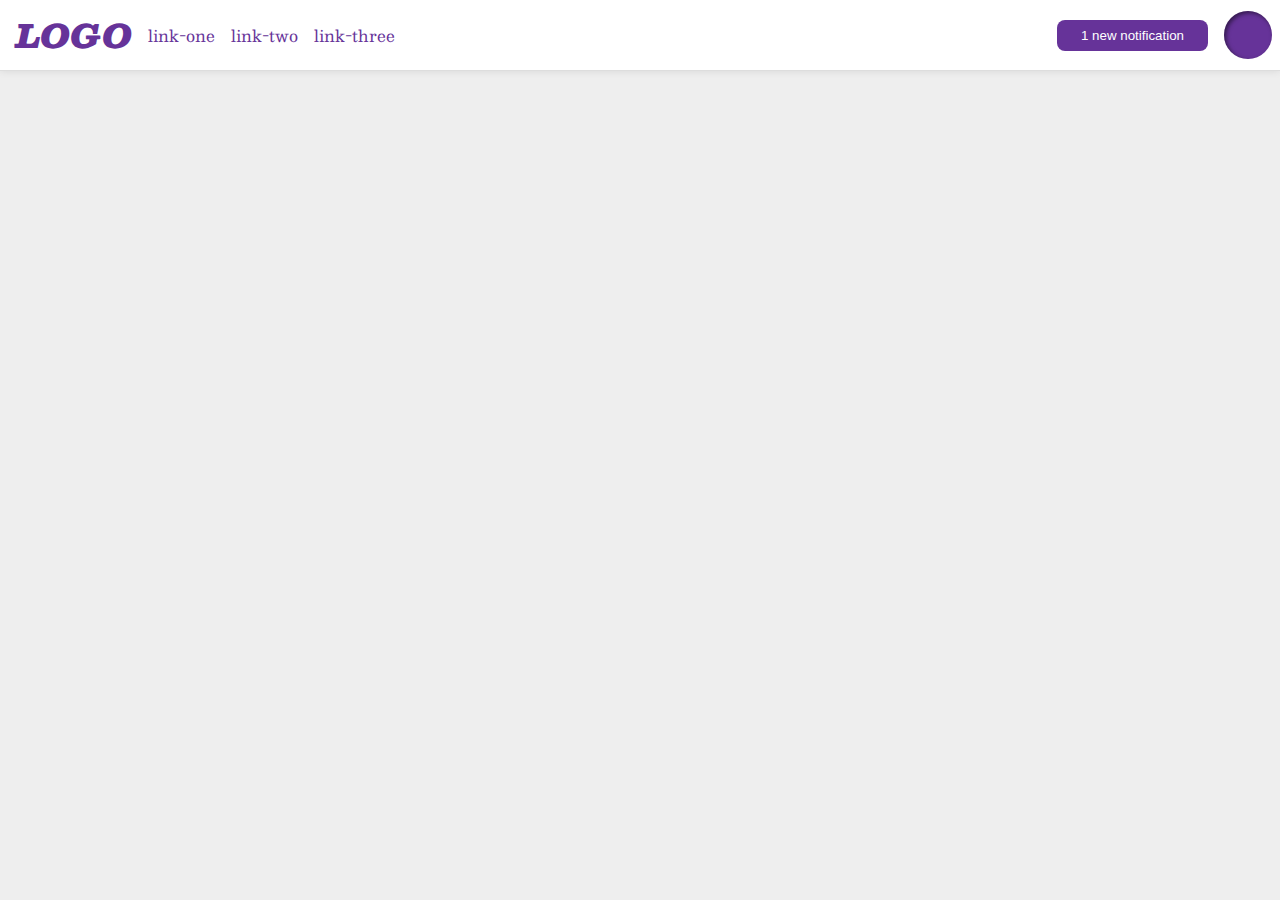
<file: foundations/flex/03-flex-header-2/index.html>
<!DOCTYPE html>
<html lang="en">
  <head>
    <meta charset="UTF-8">
    <meta http-equiv="X-UA-Compatible" content="IE=edge">
    <meta name="viewport" content="width=device-width, initial-scale=1.0">
    <title>Flex Header 2</title>
    <link rel="stylesheet" href="style.css">
  </head>
  <body>
    <div class="header">

      <div class="left">
      <div class="logo">
        LOGO
      </div>
      <ul class="links">
        <li><a href="https://google.com">link-one</a></li>
        <li><a href="https://google.com">link-two</a></li>
        <li><a href="https://google.com">link-three</a></li>
      </ul>
      </div>

      <div class="right">
      <button class="notifications">
        1 new notification
      </button>
      <div class="profile-image"></div>
      </div>
    </div>
  </body>
</html>
</file>
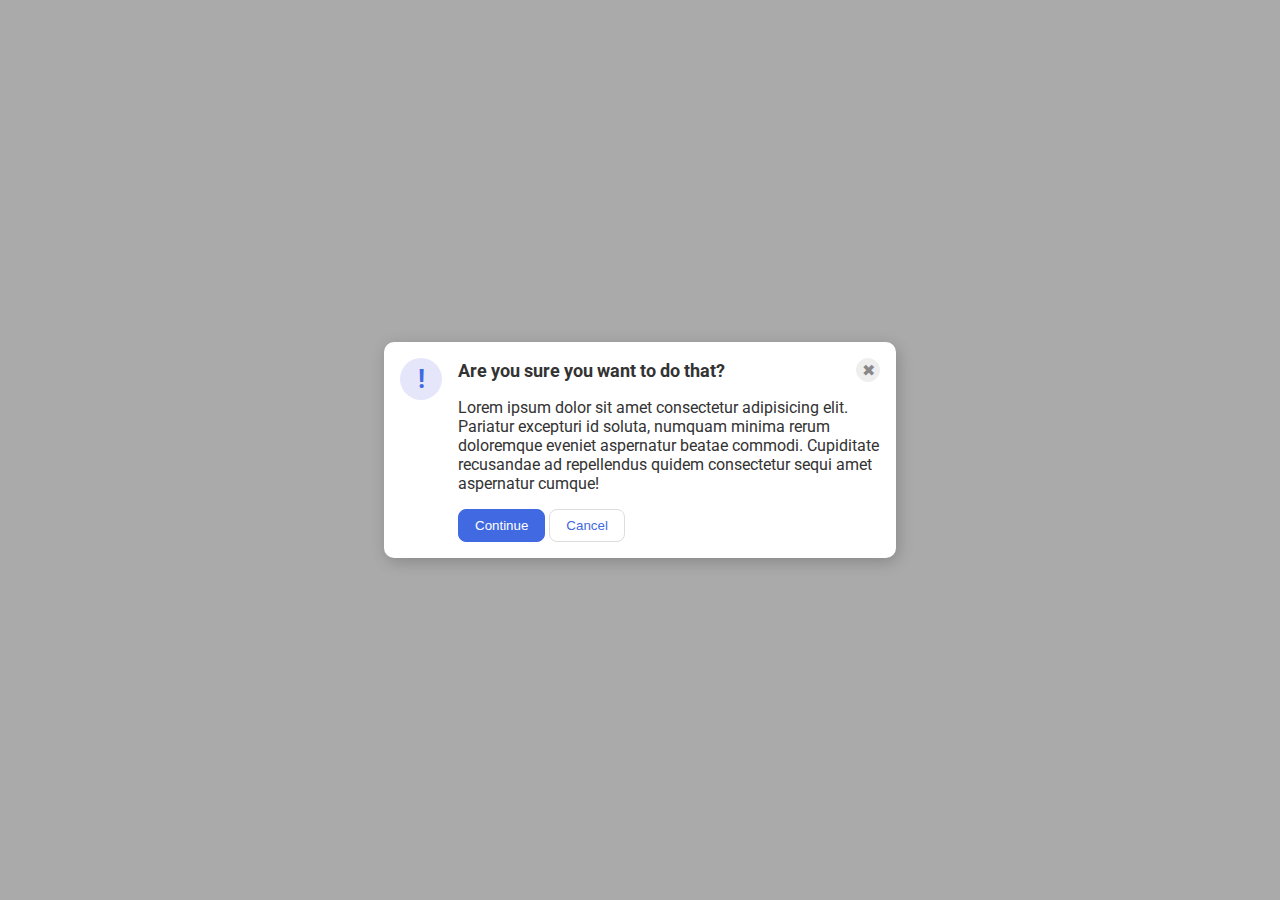
<file: foundations/flex/05-flex-modal/index.html>
<!DOCTYPE html>
<html lang="en">
  <head>
    <meta charset="UTF-8">
    <meta http-equiv="X-UA-Compatible" content="IE=edge">
    <meta name="viewport" content="width=device-width, initial-scale=1.0">
    <link rel="stylesheet" href="style.css">
    <title>Modal</title>
  </head>
  <body>
    <div class="modal">
      <div class="icon">!</div>
      <div class="container">
      <div class="header">Are you sure you want to do that?
      <button class="close-button">✖</button>
      </div>
      <div class="text">Lorem ipsum dolor sit amet consectetur adipisicing elit. Pariatur excepturi id soluta, numquam minima rerum doloremque eveniet aspernatur beatae commodi. Cupiditate recusandae ad repellendus quidem consectetur sequi amet aspernatur cumque!</div>
      <button class="continue">Continue</button>
      <button class="cancel">Cancel</button>
      </div>
    </div>
  </body>
</html>
</file>
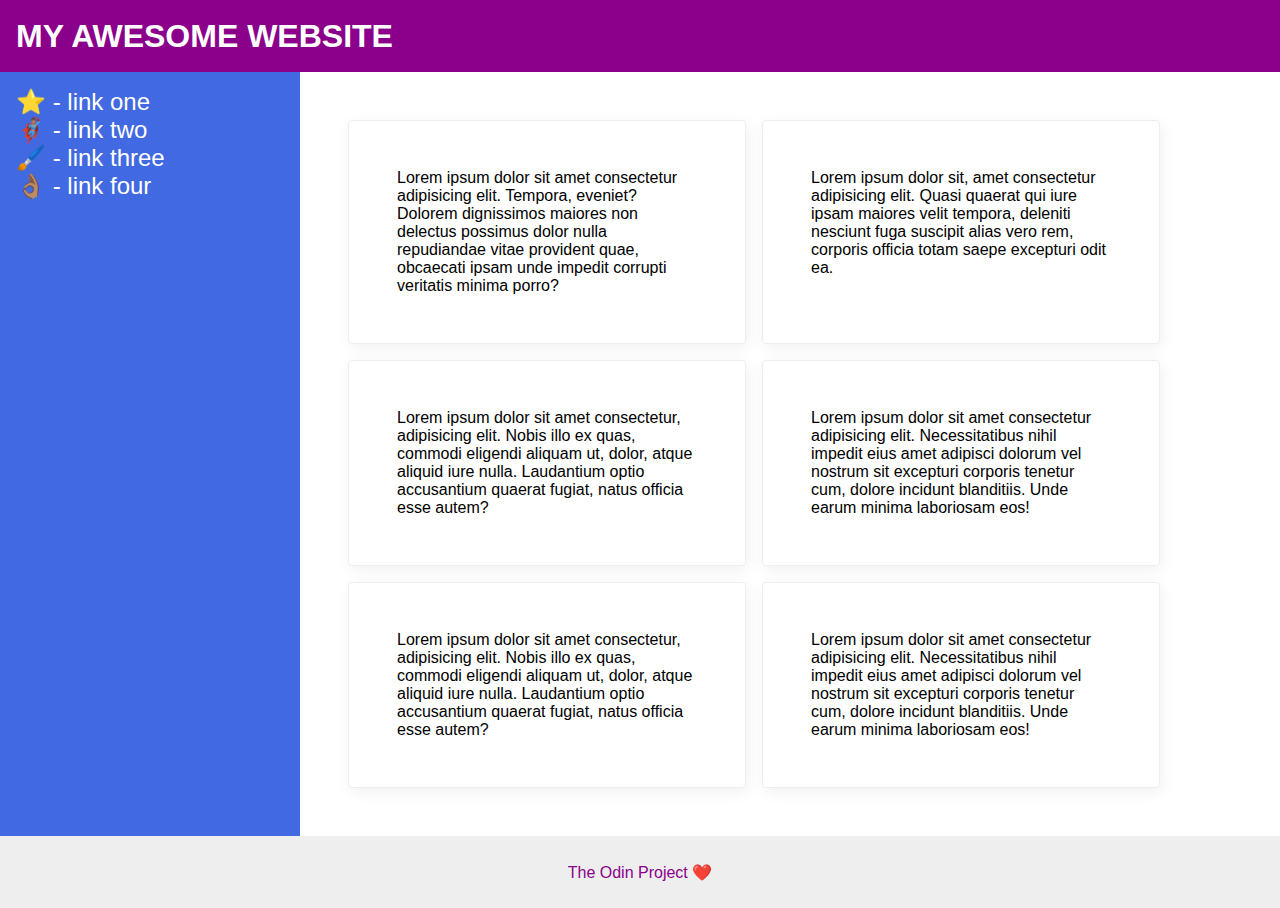
<file: foundations/flex/07-flex-layout-2/index.html>
<!DOCTYPE html>
<html lang="en">
  <head>
    <meta charset="UTF-8">
    <meta http-equiv="X-UA-Compatible" content="IE=edge">
    <meta name="viewport" content="width=device-width, initial-scale=1.0">
    <title>The Holy Grail</title>
    <link rel="stylesheet" href="style.css">
  </head>
  <body>
    <div class="header">
      MY AWESOME WEBSITE
    </div>
    <div class="container">
    <div class="sidebar">
      <ul>
        <li><a href="#">⭐ - link one</a></li>
        <li><a href="#">🦸🏽‍♂️ - link two</a></li>
        <li><a href="#">🖌️ - link three</a></li>
        <li><a href="#">👌🏽 - link four</a></li>
      </ul>
    </div>
      <div class="cards-container">
    <div class="card">Lorem ipsum dolor sit amet consectetur adipisicing elit. Tempora, eveniet? Dolorem dignissimos maiores non delectus possimus dolor nulla repudiandae vitae provident quae, obcaecati ipsam unde impedit corrupti veritatis minima porro?</div>
    <div class="card">Lorem ipsum dolor sit, amet consectetur adipisicing elit. Quasi quaerat qui iure ipsam maiores velit tempora, deleniti nesciunt fuga suscipit alias vero rem, corporis officia totam saepe excepturi odit ea.</div>
    <div class="card">Lorem ipsum dolor sit amet consectetur, adipisicing elit. Nobis illo ex quas, commodi eligendi aliquam ut, dolor, atque aliquid iure nulla. Laudantium optio accusantium quaerat fugiat, natus officia esse autem?</div>
    <div class="card">Lorem ipsum dolor sit amet consectetur adipisicing elit. Necessitatibus nihil impedit eius amet adipisci dolorum vel nostrum sit excepturi corporis tenetur cum, dolore incidunt blanditiis. Unde earum minima laboriosam eos!</div>
    <div class="card">Lorem ipsum dolor sit amet consectetur, adipisicing elit. Nobis illo ex quas, commodi eligendi aliquam ut, dolor, atque aliquid iure nulla. Laudantium optio accusantium quaerat fugiat, natus officia esse autem?</div>
    <div class="card">Lorem ipsum dolor sit amet consectetur adipisicing elit. Necessitatibus nihil impedit eius amet adipisci dolorum vel nostrum sit excepturi corporis tenetur cum, dolore incidunt blanditiis. Unde earum minima laboriosam eos!</div>
    </div>
    </div>

    <div class="footer">
      The Odin Project ❤️
    </div>
  </body>
</html>
</file>
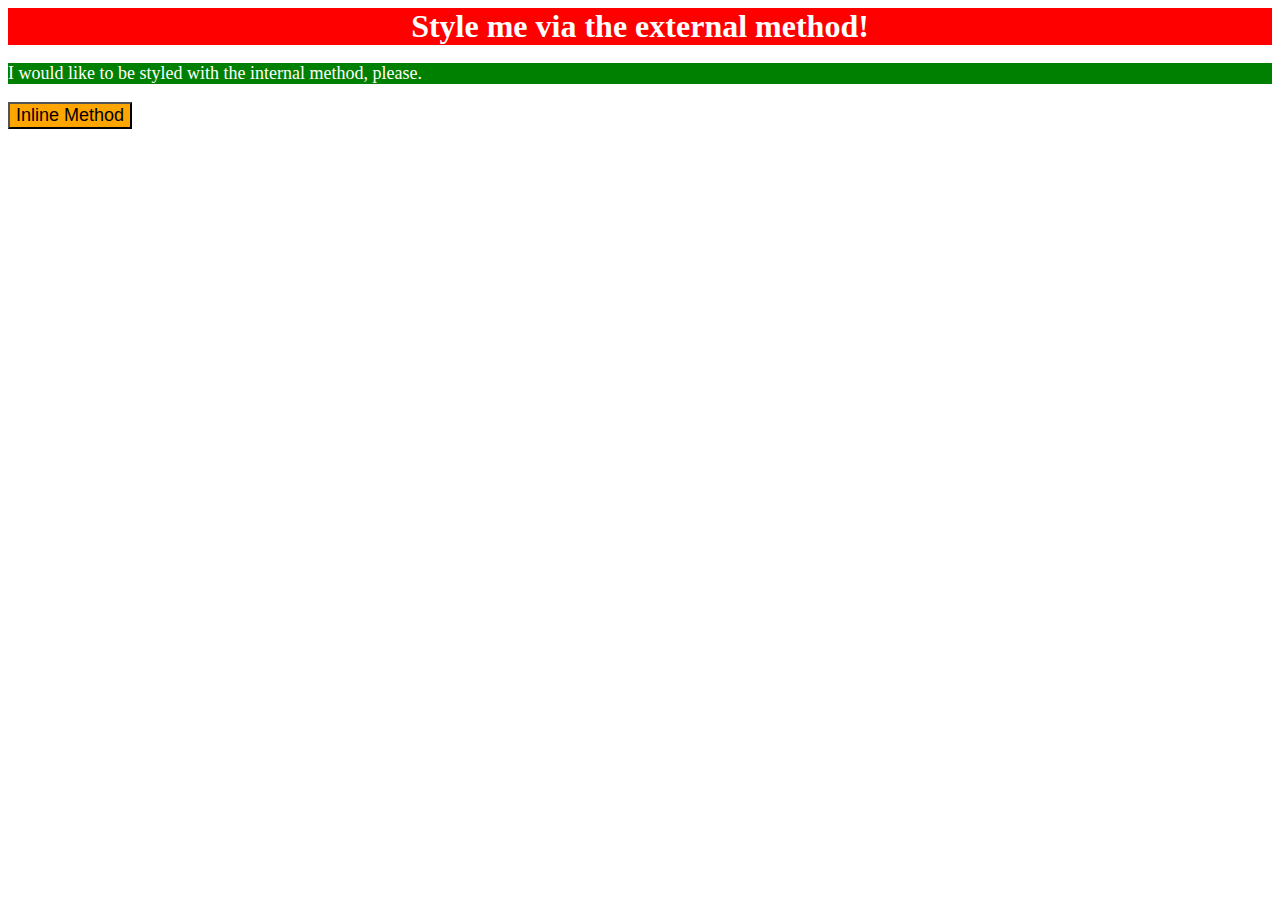
<file: foundations/intro-to-css/01-css-methods/index.html>
<!DOCTYPE html>
<html lang="en">
  <head>
    <meta charset="UTF-8">
    <meta http-equiv="X-UA-Compatible" content="IE=edge">
    <meta name="viewport" content="width=device-width, initial-scale=1.0">
    <link rel="stylesheet" href="styles.css">
    <title>Methods for Adding CSS</title>
    <style>
        p {
          background-color: green;
          color: white;
          font-size: 18px;
        }
    </style>
  </head>
  <body>
    <div>Style me via the external method!</div>
    <p>I would like to be styled with the internal method, please.</p>
    <button style="color: black; background-color: orange; font-size: 18px;">Inline Method</button>
  </body>
</html>
</file>
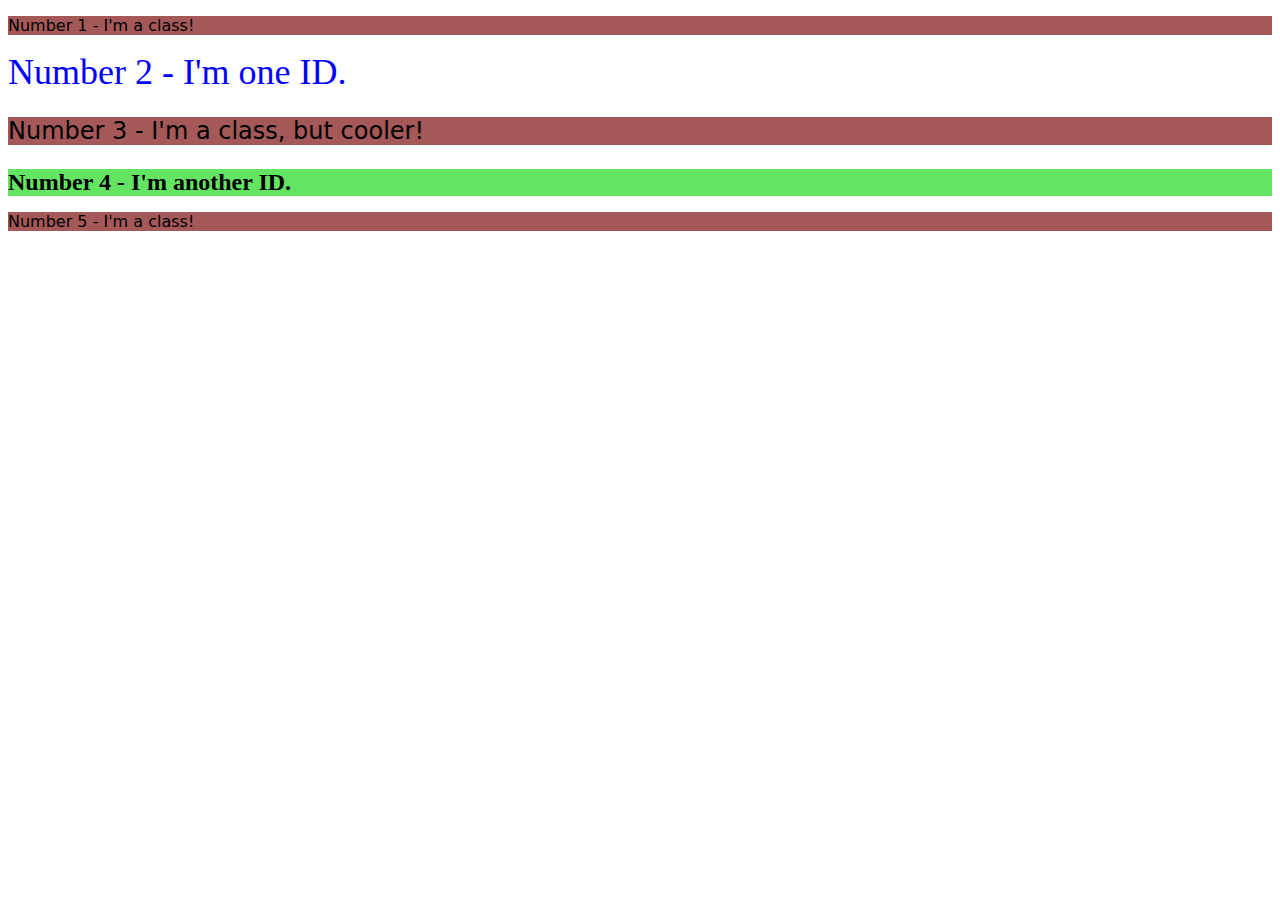
<file: foundations/intro-to-css/02-class-id-selectors/index.html>
<!DOCTYPE html>
<html lang="en">
  <head>
    <meta charset="UTF-8">
    <meta http-equiv="X-UA-Compatible" content="IE=edge">
    <meta name="viewport" content="width=device-width, initial-scale=1.0">
    <title>Class and ID Selectors</title>
    <link rel="stylesheet" href="style.css">
  </head>
  <body>
    <p class="classone">Number 1 - I'm a class!</p>
    <div id="firstid">Number 2 - I'm one ID.</div>
    <p class="classcooler">Number 3 - I'm a class, but cooler!</p>
    <div id="secondid">Number 4 - I'm another ID.</div>
    <p class="classfive">Number 5 - I'm a class!</p>
  </body>
</html>
</file>
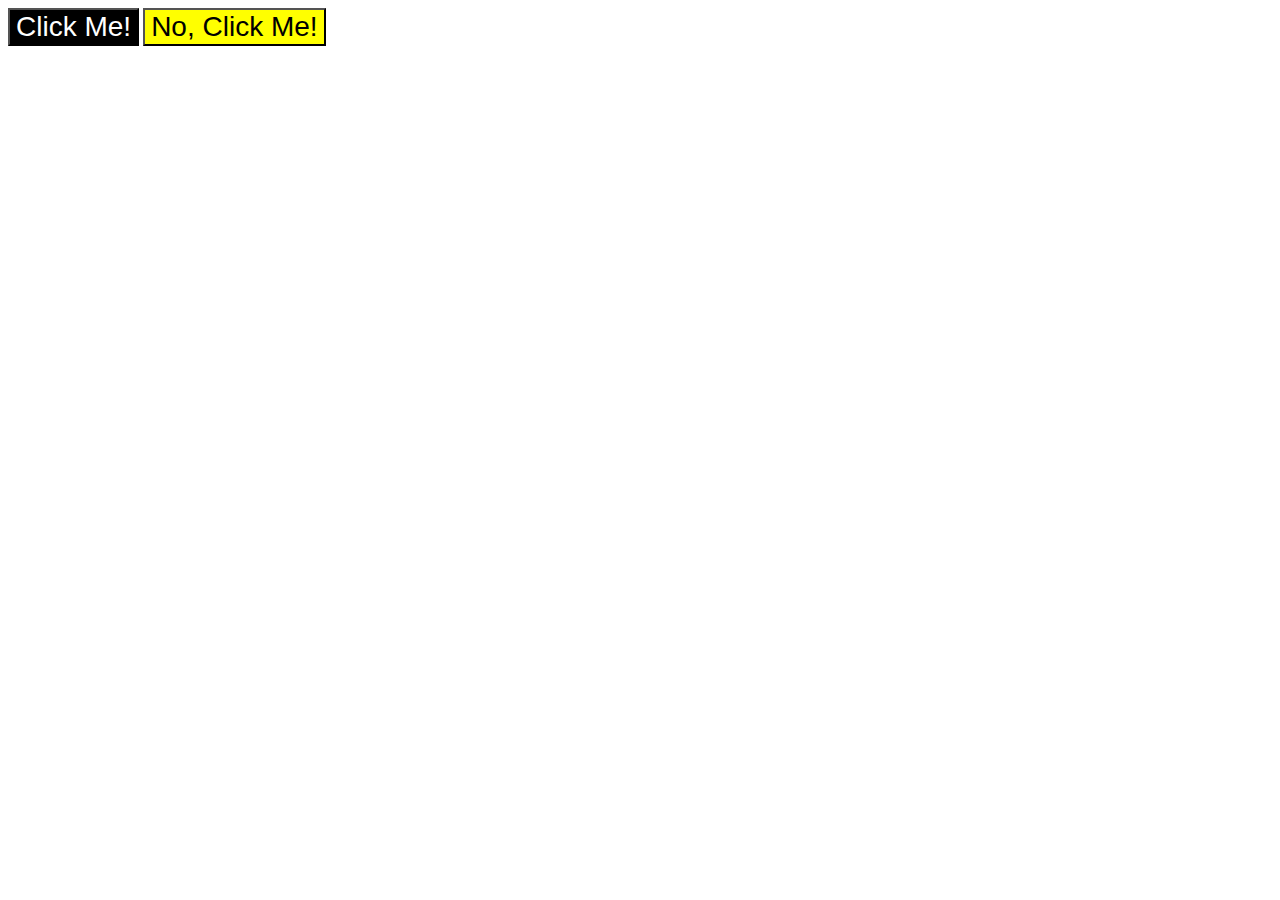
<file: foundations/intro-to-css/03-grouping-selectors/index.html>
<!DOCTYPE html>
<html lang="en">
  <head>
    <meta charset="UTF-8">
    <meta http-equiv="X-UA-Compatible" content="IE=edge">
    <meta name="viewport" content="width=device-width, initial-scale=1.0">
    <title>Grouping Selectors</title>
    <link rel="stylesheet" href="style.css">
  </head>
  <body>
    <button class="button1">Click Me!</button>
    <button class="button2">No, Click Me!</button>
  </body>
</html>
</file>
<file: foundations/flex/03-flex-header-2/style.css>
/* this is some magical font-importing.  
you'll learn about it later. */
@import url('https://fonts.googleapis.com/css2?family=Besley:ital,wght@0,400;1,900&display=swap');

body {
  margin: 0;
  background: #eee;
  font-family: Besley, serif;
}

.header {
  background: white;
  border-bottom: 1px solid #ddd;
  box-shadow: 0 0 8px rgba(0,0,0,.1);
  display: flex;
  justify-content: space-between;
  padding: 8px;
  
  
}

.left {
  display: flex;
  align-items: center;

}

.right {
  display: flex;
  align-items: center;
  gap: 16px;
}

.profile-image {
  background: rebeccapurple;
  box-shadow: inset 2px 2px 4px rgba(0,0,0,.5);
  border-radius: 50%;
  width: 48px;
  height: 48px;
}

.logo {
  color: rebeccapurple;
  font-size: 32px;
  font-weight: 900;
  font-style: italic;
  margin: 0px 16px 0px 8px;
}

button {
  border: none;
  border-radius: 8px;
  background: rebeccapurple;
  color: white;
  padding: 8px 24px;
}

a {
  /* this removes the line under our links */
  text-decoration: none;
  color: rebeccapurple;

}

ul {
  list-style-type: none;
  display: flex;
  margin: 0px;
  padding: 0px;
  gap: 16px;

}
</file>
<file: foundations/flex/05-flex-modal/style.css>
@import url('https://fonts.googleapis.com/css2?family=Roboto:wght@400;700&display=swap');

html, body {
  height: 100%;
}

body {
  font-family: Roboto, sans-serif;
  margin: 0;
  background: #aaa;
  color: #333;
  /* I'll give you this one for free lol */
  display: flex;
  align-items: center;
  justify-content: center;
}

.modal {
  background: white;
  width: 480px;
  border-radius: 10px;
  box-shadow: 2px 4px 16px rgba(0,0,0,.2);
  display: flex;
  padding: 16px;
  gap: 16px;
  
}


.icon {
  color: royalblue;
  font-size: 26px;
  font-weight: 700;
  background: lavender;
  width: 42px;
  height: 42px;
  border-radius: 50%;
  display: flex;
  align-items: center;
  justify-content: center;
  flex-shrink: 0;
}

.close-button {
  background: #eee;
  border-radius: 50%;
  color: #888;
  font-weight: 400;
  font-size: 16px;
  height: 24px;
  width: 24px;
  display: flex;
  align-items: center;
  justify-content: center;
  border: 1px solid #eee;
  padding: 0;
}

button {
  cursor: pointer;
  padding: 8px 16px;
  border-radius: 8px;
}

button.continue {
  background: royalblue;
  border: 1px solid royalblue;
  color: white;
}

button.cancel {
  background: white;
  border: 1px solid #ddd;
  color: royalblue;
}

.text {
  margin-bottom: 16px;
}

.header {
  display: flex;
  justify-content: space-between;
  align-items: center;
  font-weight: 700;
  font-size: 18px;
  margin-bottom: 16px;
}
</file>
<file: foundations/flex/07-flex-layout-2/style.css>
body {
  font-family: -apple-system, BlinkMacSystemFont, 'Segoe UI', Roboto, Oxygen, Ubuntu, Cantarell, 'Open Sans', 'Helvetica Neue', sans-serif;
  margin: 0;
  min-height: 100vh;
  display: flex;
  flex-direction: column;
  justify-content: space-between;
  
}

.header {
  height: 72px;
  background: darkmagenta;
  color: white;
  font-size: 32px;
  font-weight: 900;
  display: flex;
  align-items: center;
  padding: 0px 16px;
}

.footer {
  height: 72px;
  background: #eee;
  color: darkmagenta;
  display: flex;
  align-items: center;
  justify-content: center;
}

.sidebar {
  width: 300px;
  background: royalblue;
  box-sizing: border-box;
  display: flex;
  flex-shrink: 0;
  padding: 16px;
}

.card {
  border: 1px solid #eee;
  box-shadow: 2px 4px 16px rgba(0,0,0,.06);
  border-radius: 4px;
  padding: 48px;
  width: 300px;

}

.cards-container {
  padding: 48px;
  display: flex;
  flex-wrap: wrap;
  gap: 16px;

}

ul {
  list-style-type:none;
  padding: 0px;
  margin: 0px;
  
}

a {
  text-decoration: none;
  font-size: 24px;
  color: white;
}

.container {
  display: flex;
  flex: 1;
}
</file>
<file: foundations/intro-to-css/01-css-methods/styles.css>
div {
    background-color: red;
    color: white;
    text-align: center;
    font-weight: bold;
    font-size: 32px;
}
</file>
<file: foundations/intro-to-css/02-class-id-selectors/style.css>
.classone {
    background-color: #a45858;
    font-family: "Verdana", "Dejavu Sans", sans-serif;
    }
    #firstid {
        color: #0000ff;
        font-size: 36px;
    }

    .classcooler {
        background-color: #a45858;
        font-family: "Verdana", "Dejavu Sans", sans-serif;
        font-size: 24px;
   }

   #secondid {
        background-color: rgb(99, 228, 99);
        font-size: 24px;
        font-weight: bold;
   }

   .classfive {
        background-color: #a45858;
        font-family: "Verdana", "Dejavu Sans", sans-serif;
   }
</file>
<file: foundations/intro-to-css/03-grouping-selectors/style.css>
.button1 {
        color: white;
        background-color: black;
    }

    .button2 {
        background-color: yellow;
    }

    .button1,
        .button2 {
            font-size: 28px;
            font-family: "Helvetica", "Times New Roman", "sans-serif";
        }
</file>
